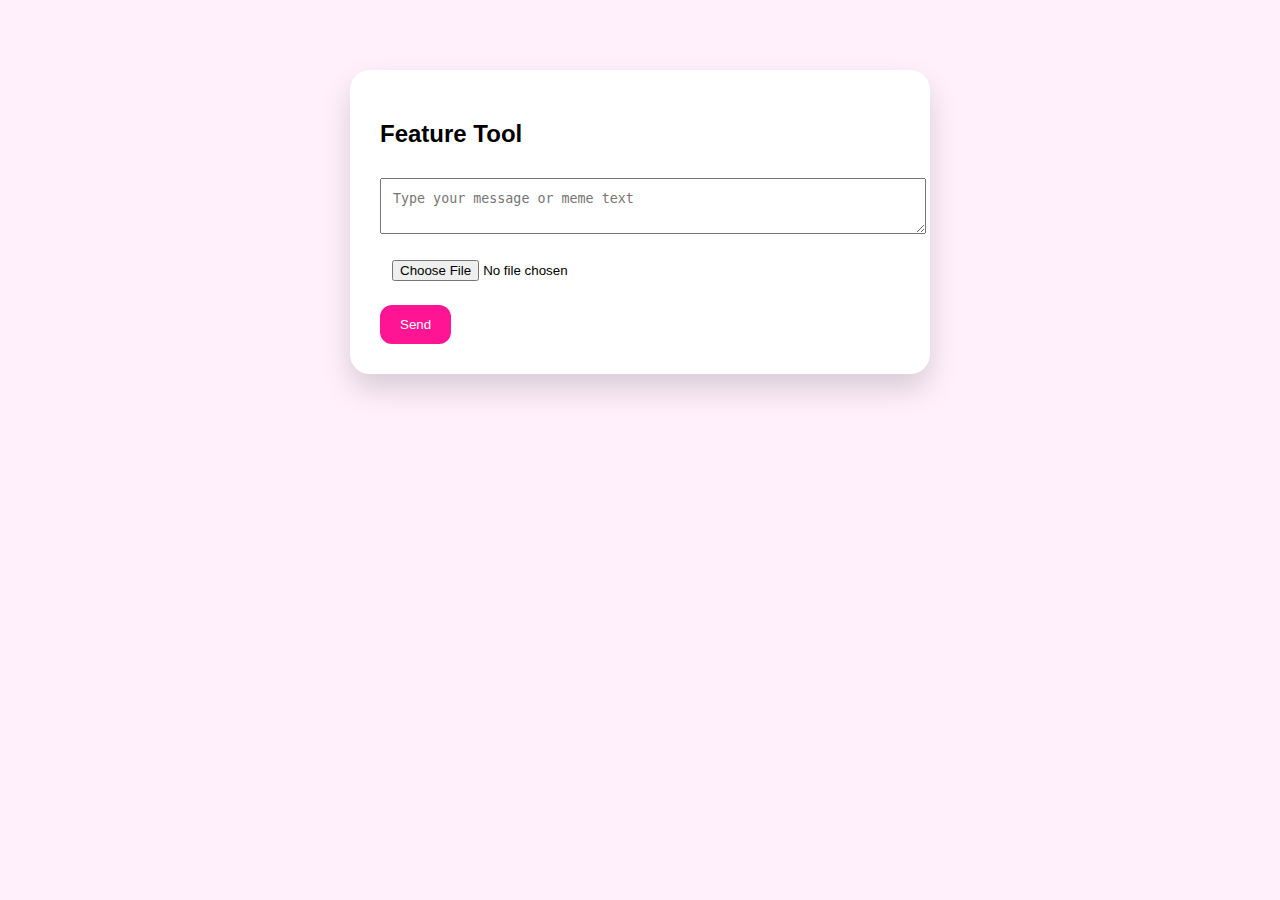
<file: app.html>
<!DOCTYPE html>
<html lang="en">
<head>
<meta charset="UTF-8">
<meta name="viewport" content="width=device-width, initial-scale=1.0">
<title>LoveNote App</title>

<style>
body {
margin:0;
font-family:Poppins, sans-serif;
background:#fff0fb;
padding:30px;
}

.tool {
max-width:520px;
margin:40px auto;
background:white;
padding:30px;
border-radius:20px;
box-shadow:0 15px 30px rgba(0,0,0,.15);
}

input, textarea {
width:100%;
padding:12px;
margin-top:10px;
}

button {
margin-top:12px;
background:#ff1493;
color:white;
border:none;
padding:12px 20px;
border-radius:12px;
cursor:pointer;
}

</style>
</head>

<body>

<div class="tool">
<h2>Feature Tool</h2>
<textarea placeholder="Type your message or meme text"></textarea>
<input type="file">
<button onclick="alert('Sent!')">Send</button>
</div>

</body>
</html>
</file>
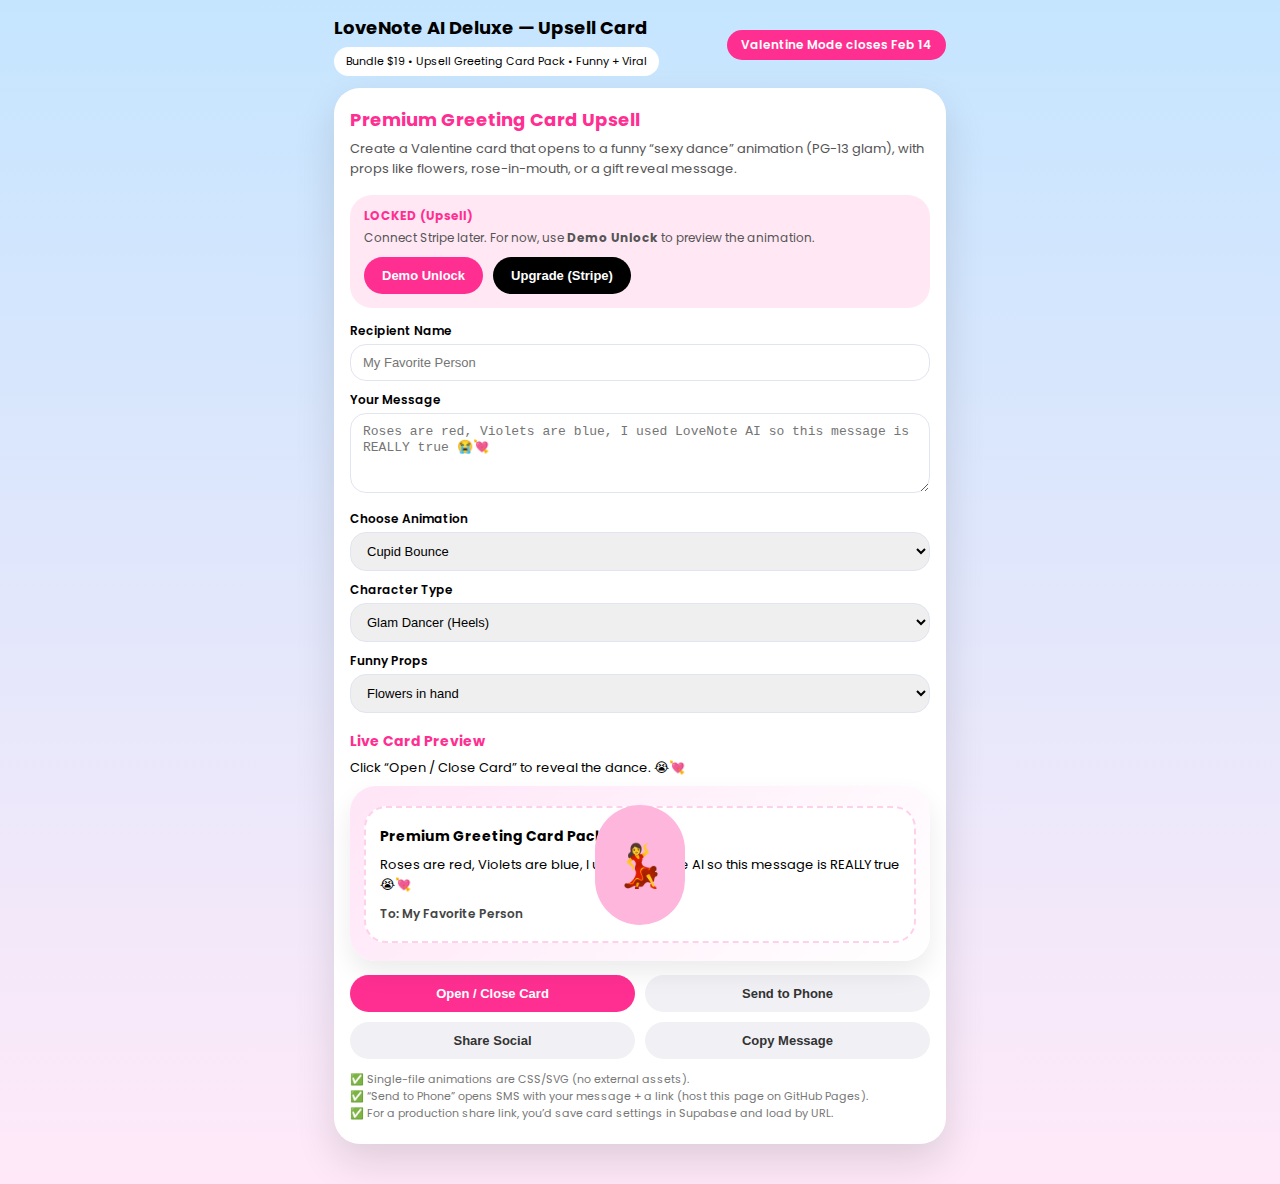
<file: upsell-card.html>
<!DOCTYPE html>
<html lang="en">
<head>
<meta charset="UTF-8" />
<title>LoveNote AI Deluxe — Upsell Card</title>
<meta name="viewport" content="width=device-width, initial-scale=1.0" />
<link href="https://fonts.googleapis.com/css2?family=Poppins:wght@400;600;800&display=swap" rel="stylesheet" />
<style>
:root {
  --pink-start:#ff2f92;
  --pink-end:#ff72c4;
}
* { box-sizing:border-box; }
body {
  margin:0;
  font-family:'Poppins',system-ui,-apple-system,BlinkMacSystemFont,sans-serif;
  background:linear-gradient(180deg,#c5e5ff,#ffe9f8);
}
.shell {
  max-width:640px;
  margin:0 auto;
  padding:14px 14px 40px;
}
.top-bar {
  display:flex;
  justify-content:space-between;
  align-items:center;
  margin-bottom:10px;
}
.top-title {
  font-size:18px;
  font-weight:700;
}
.top-pill {
  padding:6px 14px;
  border-radius:999px;
  background:#ff2f92;
  color:#fff;
  font-size:12px;
  font-weight:600;
}
.sub-pill {
  margin-top:6px;
  padding:6px 12px;
  border-radius:999px;
  background:#ffffff;
  font-size:11px;
}
.card {
  margin-top:12px;
  padding:18px 16px 22px;
  border-radius:26px;
  background:#ffffff;
  box-shadow:0 18px 40px rgba(0,0,0,.12);
}
.section-title {
  font-size:18px;
  font-weight:700;
  color:#ff2f92;
  margin-bottom:6px;
}
.section-note {
  font-size:13px;
  color:#555;
  margin-bottom:16px;
}

/* LOCKED / UPSALE BANNER */
.locked {
  border-radius:22px;
  background:#ffe8f4;
  padding:12px 14px 14px;
  margin-bottom:14px;
}
.locked-label {
  font-size:12px;
  font-weight:700;
  color:#ff2f92;
  margin-bottom:4px;
}
.locked-text {
  font-size:12px;
  color:#555;
  margin-bottom:10px;
}
.locked-buttons {
  display:flex;
  gap:10px;
  flex-wrap:wrap;
}
.btn {
  border:none;
  border-radius:999px;
  padding:11px 18px;
  font-size:13px;
  font-weight:700;
  cursor:pointer;
}
.btn-demo {
  background:#ff2f92;
  color:#fff;
}
.btn-upgrade {
  background:#000;
  color:#fff;
}

/* FORM */
.field-label {
  font-size:12px;
  font-weight:600;
  margin:10px 0 4px;
}
.input, .select, .textarea {
  width:100%;
  border-radius:16px;
  border:1px solid #e1e5f0;
  padding:10px 12px;
  font-size:13px;
}
.textarea {
  min-height:80px;
  resize:vertical;
}

/* LIVE CARD PREVIEW */
.preview-shell {
  margin-top:18px;
}
.preview-title {
  font-size:14px;
  font-weight:700;
  color:#ff2f92;
  margin-bottom:6px;
}
.preview-card {
  margin-top:6px;
  border-radius:26px;
  padding:20px 14px 18px;
  background:linear-gradient(135deg,#ffe5f7,#ffffff);
  box-shadow:0 12px 26px rgba(0,0,0,.08);
  position:relative;
  overflow:hidden;
}
.preview-inner {
  border-radius:22px;
  border:2px dashed #ffd0ea;
  padding:18px 14px;
  background:#ffffff;
  position:relative;
}
.dancing-char {
  width:90px;
  height:120px;
  border-radius:999px;
  background:#ffb6dc;
  position:absolute;
  bottom:16px;
  left:50%;
  transform:translateX(-50%);
  display:flex;
  align-items:center;
  justify-content:center;
  animation:cupidBounce 1.2s ease-in-out infinite;
}
.dancing-char::before {
  content:"💃";
  font-size:42px;
}
@keyframes cupidBounce {
  0%,100% { transform:translate(-50%,0); }
  50% { transform:translate(-50%,-16px); }
}
.preview-message {
  font-size:13px;
  margin-top:8px;
}
.preview-from {
  margin-top:10px;
  font-size:12px;
  font-weight:600;
  color:#444;
}
.preview-closed {
  opacity:.25;
  filter:blur(3px);
}

/* BOTTOM BUTTONS */
.bottom-actions {
  display:grid;
  grid-template-columns:repeat(2,minmax(0,1fr));
  gap:10px;
  margin-top:14px;
}
.bottom-btn {
  border-radius:999px;
  border:none;
  padding:11px 16px;
  font-size:13px;
  font-weight:700;
  cursor:pointer;
}
.bottom-main {
  background:#ff2f92;
  color:#fff;
}
.bottom-secondary {
  background:#f1f1f5;
  color:#333;
}
.footer-note {
  margin-top:12px;
  font-size:11px;
  color:#777;
}
</style>
</head>
<body>
<div class="shell">
  <div class="top-bar">
    <div>
      <div class="top-title">LoveNote AI Deluxe — Upsell Card</div>
      <div class="sub-pill">Bundle $19 • Upsell Greeting Card Pack • Funny + Viral</div>
    </div>
    <div class="top-pill">Valentine Mode closes Feb 14</div>
  </div>

  <div class="card">
    <div class="section-title">Premium Greeting Card Upsell</div>
    <div class="section-note">
      Create a Valentine card that opens to a funny “sexy dance” animation (PG-13 glam),
      with props like flowers, rose-in-mouth, or a gift reveal message.
    </div>

    <div class="locked">
      <div class="locked-label">LOCKED (Upsell)</div>
      <div class="locked-text">
        Connect Stripe later. For now, use <strong>Demo Unlock</strong> to preview the animation.
      </div>
      <div class="locked-buttons">
        <button class="btn btn-demo" onclick="toggleDemo()">Demo Unlock</button>
        <button class="btn btn-upgrade">Upgrade (Stripe)</button>
      </div>
    </div>

    <div class="field-label">Recipient Name</div>
    <input class="input" id="upName" placeholder="My Favorite Person" />

    <div class="field-label">Your Message</div>
    <textarea class="textarea" id="upMessage" placeholder="Roses are red, Violets are blue, I used LoveNote AI so this message is REALLY true 😭💘"></textarea>

    <div class="field-label">Choose Animation</div>
    <select class="select" id="upAnim">
      <option>Cupid Bounce</option>
      <option>Slow Sway</option>
      <option>Gift Pop</option>
    </select>

    <div class="field-label">Character Type</div>
    <select class="select" id="upChar">
      <option>Glam Dancer (Heels)</option>
      <option>Cool Cupid (Sneakers)</option>
      <option>Suit & Bowtie</option>
    </select>

    <div class="field-label">Funny Props</div>
    <select class="select" id="upProps">
      <option>Flowers in hand</option>
      <option>Rose in mouth</option>
      <option>Gift box reveal</option>
      <option>Heart confetti</option>
    </select>

    <div class="preview-shell">
      <div class="preview-title">Live Card Preview</div>
      <p style="font-size:13px;margin:0 0 8px;">Click “Open / Close Card” to reveal the dance. 😭💘</p>

      <div class="preview-card">
        <div class="preview-inner" id="cardInner">
          <div style="font-size:14px;font-weight:700;margin-bottom:4px;">Premium Greeting Card Pack</div>
          <div class="preview-message" id="liveMsg">
            Roses are red, Violets are blue, I used LoveNote AI so this message is REALLY true 😭💘
          </div>
          <div class="preview-from" id="liveFrom">To: My Favorite Person</div>
          <div class="dancing-char" id="dancer"></div>
        </div>
      </div>
    </div>

    <div class="bottom-actions">
      <button class="bottom-btn bottom-main" onclick="toggleCard()">Open / Close Card</button>
      <button class="bottom-btn bottom-secondary" onclick="sendToPhone()">Send to Phone</button>
    </div>

    <div class="bottom-actions" style="margin-top:10px;">
      <button class="bottom-btn bottom-secondary" onclick="alert('Pretend share to social 😄')">Share Social</button>
      <button class="bottom-btn bottom-secondary" onclick="copyMessage()">Copy Message</button>
    </div>

    <div class="footer-note">
      ✅ Single-file animations are CSS/SVG (no external assets).<br/>
      ✅ “Send to Phone” opens SMS with your message + a link (host this page on GitHub Pages).<br/>
      ✅ For a production share link, you’d save card settings in Supabase and load by URL.
    </div>
  </div>
</div>

<script>
let demoUnlocked = false;
let cardOpen = true;

function toggleDemo(){
  demoUnlocked = !demoUnlocked;
  alert(demoUnlocked ? "Demo unlocked – animation visible." : "Demo locked again.");
}

function toggleCard(){
  const inner = document.getElementById("cardInner");
  const dancer = document.getElementById("dancer");
  cardOpen = !cardOpen;

  if(cardOpen){
    inner.classList.remove("preview-closed");
    dancer.style.animationPlayState = "running";
  } else {
    inner.classList.add("preview-closed");
    dancer.style.animationPlayState = "paused";
  }
}

function sendToPhone(){
  const name = document.getElementById("upName").value || "My Favorite Person";
  const msg = document.getElementById("upMessage").value || "";
  const full = `Hey ${name}!\\n\\n${msg}\\n\\n(Open your LoveNote AI card 💌)`;
  const encoded = encodeURIComponent(full);
  window.location.href = "sms:?body=" + encoded;
}

function copyMessage(){
  const msg = document.getElementById("upMessage").value || "";
  navigator.clipboard.writeText(msg).then(()=>{
    alert("Message copied!");
  }).catch(()=>alert("Copy not supported on this device."));
}

// live update text
document.getElementById("upName").addEventListener("input", updatePreview);
document.getElementById("upMessage").addEventListener("input", updatePreview);
function updatePreview(){
  const name = document.getElementById("upName").value || "My Favorite Person";
  const msg = document.getElementById("upMessage").value ||
    "Roses are red, Violets are blue, I used LoveNote AI so this message is REALLY true 😭💘";
  document.getElementById("liveMsg").innerText = msg;
  document.getElementById("liveFrom").innerText = "To: " + name;
}
updatePreview();
</script>
</body>
</html>
</file>
